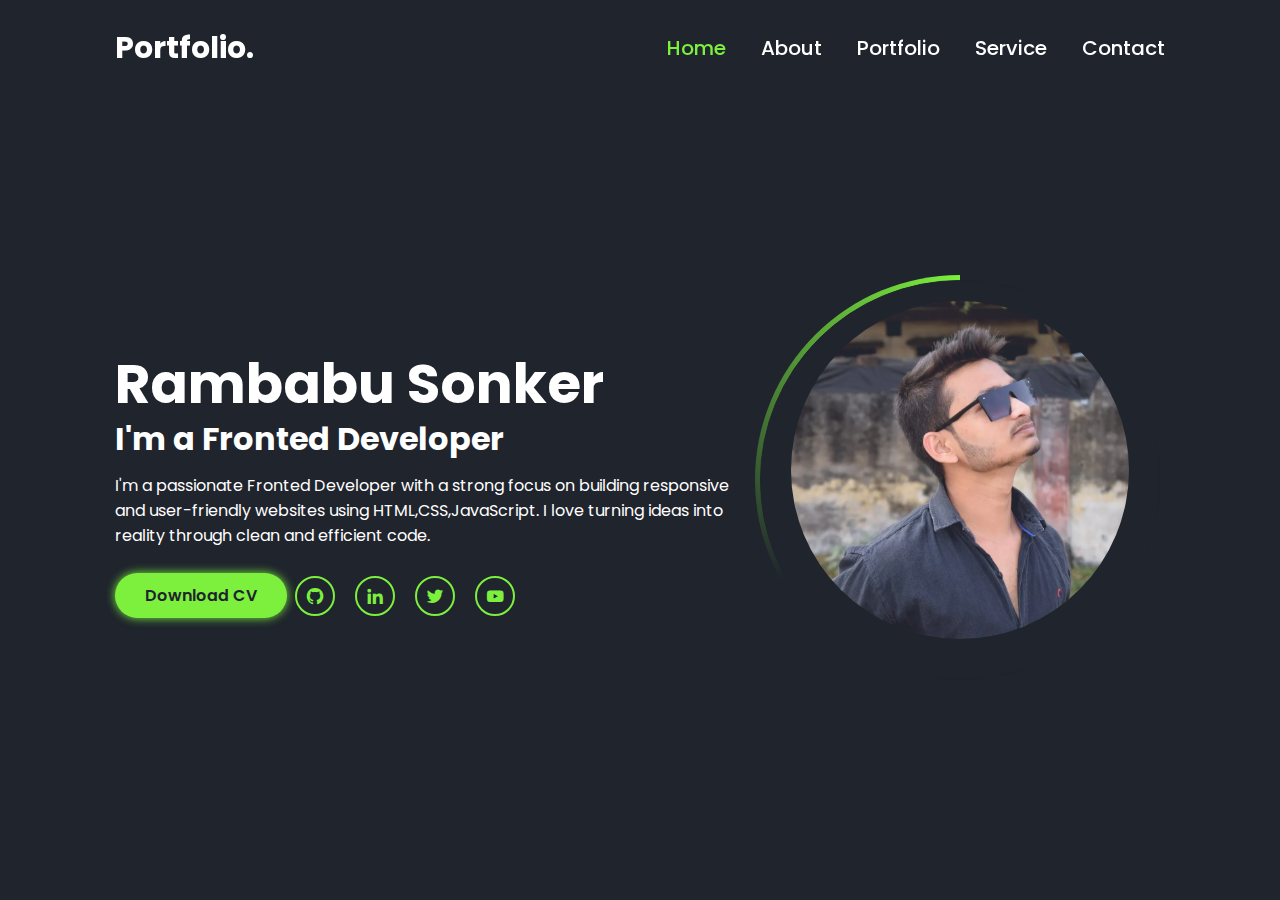
<file: index.html>
<!DOCTYPE html>
<html lang="en">
<head>
        <meta charset="UTF-8">
        <meta name="viewport" content="width=device-width, initial-scale=1.0">
        <title> Personal Portfolio</title>
        <link href='https://unpkg.com/boxicons@2.1.4/css/boxicons.min.css' rel='stylesheet'>
        <link rel="stylesheet" href="style.css">
</head>
<body>
        <nav class="navbar">
                <a href="#" class="logo">Portfolio.</a>
                <ul>
                        <li class="active"><a href="#">Home</a></li>
                        <li><a href="#">About</a></li>
                        <li><a href="#">Portfolio</a></li>
                        <li><a href="#">Service</a></li>
                        <li><a href="#">Contact</a></li>
                </ul>
        </nav>
        <div class="bars-animation">
                <div class="bar" style="--:6;"></div>
                 <div class="bar" style="--i:5;"></div>
                  <div class="bar" style="--i:4;"></div>
                   <div class="bar" style="--i:3;"></div>
                    <div class="bar" style="--i:2;"></div>
                     <div class="bar" style="--i:1;"></div>
        </div>
        <section class="home">
                <div class="home-info">
                        <h1>Rambabu Sonker</h1>
                        <h2>I'm a Fronted Developer</h2>
                        <p>I'm a passionate Fronted Developer with a strong focus on building responsive and user-friendly websites using HTML,CSS,JavaScript. I love turning ideas into reality through clean and efficient code.</p>
                        <div class="btn-sci">
                                <a href="#" class="btn">Download CV</a>
                                <div class="sci">
                                        <a href="#"><i class='bx bxl-github'></i></a>
                                        <a href="#"><i class='bx bxl-linkedin' ></i></a>
                                        <a href="#"><i class='bx bxl-twitter' ></i></a>
                                        <a href="#"><i class='bx bxl-youtube' ></i></a>
                                </div>
                        </div>
                </div>
                <div class="home-img">
                        <div class="img-box">
                                <div class="img-item">
                                       <img src="IMG_20220424_171117_184.jpg" alt=""> 
                                </div>
                        </div>
                </div>
        </section>
</body>
</html>
</file>
<file: style.css>
@import url('https://fonts.googleapis.com/css2?family=Poppins:wight@300;400;500;600;700;800;900&display=swap');
*{
        margin: 0;
        padding: 0;
        box-sizing: border-box;
        font-family: 'Poppins','sans-serif';
}

body{
        background:#1f242d;

}
a{
        color: #fff;
        text-decoration: none;
}
.navbar{
        position: fixed;
        left: 0;
        top: 0;
        width: 100%;
        padding: 25px 9%;
        display: flex;
        justify-content: space-between;
        align-items: center;
        z-index: 100;
}

.navbar .logo{
font-size: 30px;
font-weight: 700;
}
.navbar ul{
        display: flex;
}
.navbar ul li{
        list-style: none;
        margin-left: 35px;

}
.navbar ul li a{
        font-size: 20px;
        font-weight: 500;
        transition: .5s ;
}


.navbar ul li:hover a,
.navbar ul li.active a {
        color: #7cf03d; 
}

.home{
        display: flex;
        align-items: center;
        height: 100vh;
        padding: 60px 9% 0;
        color: #fff;
}

.home-info h1{
        font-size: 55px;
}

.home-info h2{
font-size: 32px;
margin-top: -10px;
}

.home-info p{
        font-size: 16px;
        margin: 10px 0 25px;

}

.home-info .btn-sci{
        display: flex;
        align-items: center;
}
.btn{
        display: inline-block;
        padding: 10px 30px;
        background: #7cf03d;
        border: 2ps solid #7cf03d;
        border-radius: 40px;
        box-shadow: 0 0 10px #7cf03d;
        font-size: 16px;
        color: #1f242d;
        font-weight: 600;
        transition: .5s;
}

.btn:hover{
        background: transparent;
        color: #7cf03d;
        box-shadow: none;
}

.home-info .btn-sci .sci a{
display: inline-flex;
padding: 8px;
border: 2px solid #7cf03d;
border-radius: 50%;
font-size: 20px;
color: #7cf03d;
margin: 0 8px;
transition: .5s;
}

.home-info .btn-sci .sci a:hover{
        background: #7cf03d;
        color: #1f242d;
        box-shadow: 0 0 10px #7cf03d;
}

.home-img .img-box{
        position: relative;
        width: 32vw;
        height: 32vw;
        border-radius: 50%;
        padding: 5px;
        display: flex;
        justify-content: center;
        align-items: center;
        overflow: hidden;

}

.home-img .img-box::before,
.home-img .img-box::before{
 content: '';
 position: absolute;
 width: 500px;
 height: 500px;
 background: conic-gradient(transparent,transparent,transparent,#7cf03d);
}
.home-img .img-box .img-item{
        position: relative;
        width: 100%;
        height: 100%;
        background: #1f242d;
        border-radius: 50%;
        border: .1px solid #1f242d;
        display: flex;
        justify-content: center;
        z-index: 1;
        overflow: hidden;
}

.home .img-box .img-item img{
        position: absolute;
        top: 20px;
        display: block;
        width: 85%;
        object-fit: cover;
        border-radius: 50%;
        align-items: center;
        mix-blend-mode: lighten;

       
        
}

.bars-animation{
        position: absolute;
        width: 100%;
        height: 100%;
        display: flex;
        z-index:-1;

}

.bars-animation .bar{
        width: 100%;
        height: 100%;
        background: #1f242d;
        /* border: 2px solid red; */
        transform: translateY(-100%);
        animation: show-bars .5s ease-in-out forwards;
        animation-delay: calc(.1s * var(--i));
}

@keyframes show-bars{
        100%{
                transform: translateY(0%);
        }
}
</file>
